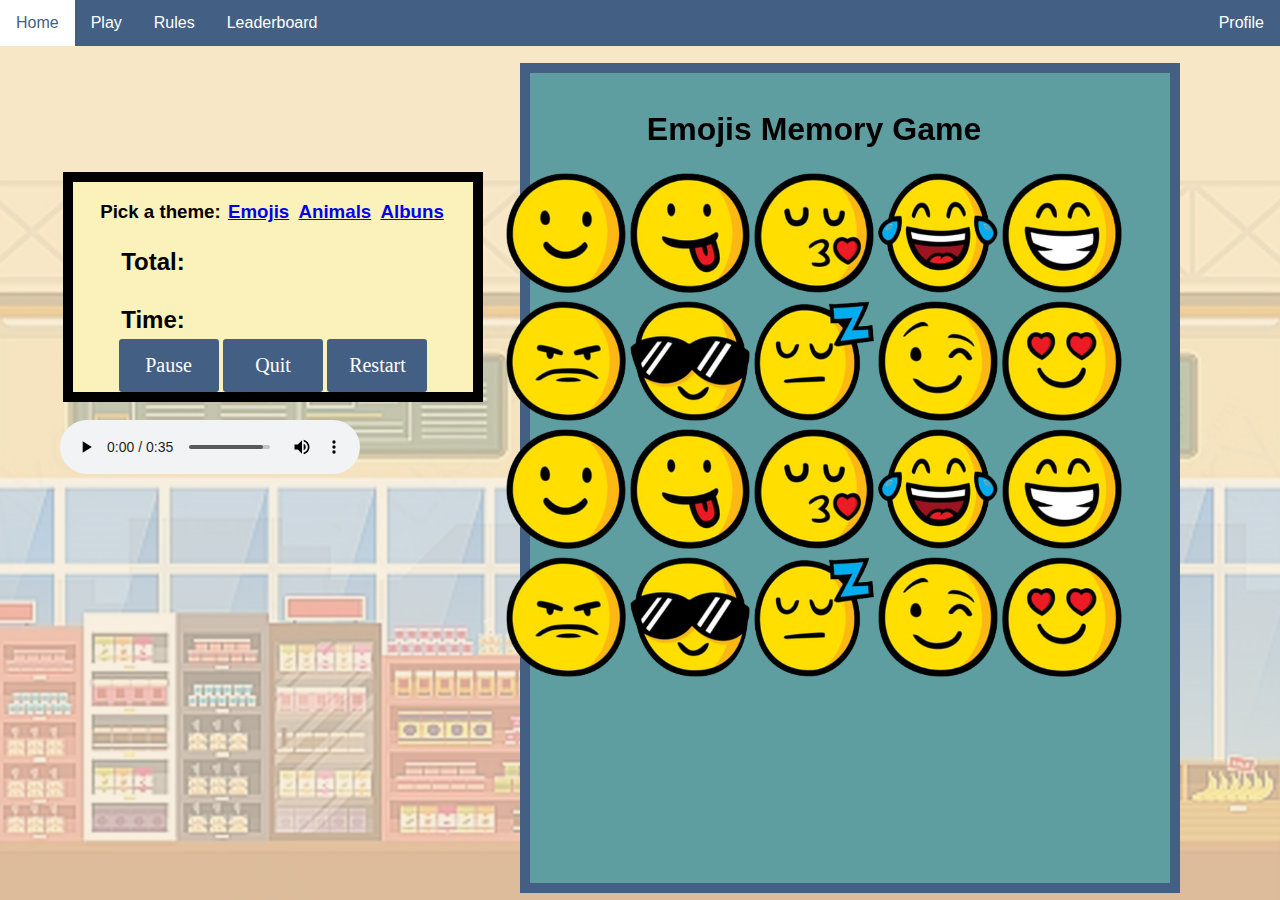
<file: Gameboard.html>
<!DOCTYPE html>
<html lang="en">
    <head>   
        <title>Gameboard</title>   
        <link rel="stylesheet" type="text/css" href="styles/styless.css">
        <link rel="stylesheet" type="text/css" href="styles/position.css">
    </head>

    <body id="GameboardBody">

        <div id="nav">
            <ul class="navbar">
                <li><a href="index.html">Home</a></li>
                <li><a href="Gameboard.html">Play</a></li>
                <li><a href="Rules.html">Rules</a></li>
                <li><a href="Leaderboard.html">Leaderboard</a></li>
                <li id="profile"><a href="Profile.html">Profile</a></li>
            </ul>
        </div>

        <div class="content">
            <div id="contentLeft">
                <div class="index">
                    <h3>Pick a theme:
                    <a href="#emojiBoard">Emojis</a>
                    <a href="#animalBoard">Animals</a>
                    <a href="#albumBoard">Albuns</a>
                    </h3>
                </div>

                <div id="information">
                    <h2>Total:</h2>
                    <h2>Time:</h2>
                </div>

                <div class="controls">
                    <button>Pause</button>
                    <button>Quit</button>
                    <button>Restart</button>
                </div>
            </div>
            <div id="contentRight">
                <div id="prateleira"></div>

                <div id="emojiBoard">
                    <!-- Tabuleiro tem que ser 5x4 por default (nivel 0 de dificuldade) !! -->
                    <h1 id="sybName">Emojis Memory Game</h1>
                    <!-- mudar emojis para ter de varias cores -->
                    <table>
                        <tr>
                            <!-- se nao der mudar para ../ no src-->
                            <td><img src="./media/emoji/1.png" alt="Smiling Emoji"></td>
                            <td><img src="./media/emoji/2.png" alt="Tongue out Emoji"></td>
                            <td><img src="./media/emoji/3.png" alt="Kissing Emoji"></td>
                            <td><img src="./media/emoji/4.png" alt="Cry Laughing Emoji"></td>
                            <td><img src="./media/emoji/5.png" alt="Big Smile Emoji"></td>
                        </tr>
                        <tr>
                            <td><img src="./media/emoji/6.png" alt="Mad Emoji"></td>
                            <td><img src="./media/emoji/7.png" alt="Sunglasses Emoji"></td>
                            <td><img src="./media/emoji/8.png" alt="Sleeping Emoji"></td>
                            <td><img src="./media/emoji/10.png" alt="Winking Emoji"></td>
                            <td><img src="./media/emoji/11.png" alt="In love Emoji"></td>
                        </tr>
                        <tr>
                            <td><img src="./media/emoji/1.png" alt="Smiling Emoji"></td>
                            <td><img src="./media/emoji/2.png" alt="Tongue out Emoji"></td>
                            <td><img src="./media/emoji/3.png" alt="Kissing Emoji"></td>
                            <td><img src="./media/emoji/4.png" alt="Cry Laughing Emoji"></td>
                            <td><img src="./media/emoji/5.png" alt="Big Smile Emoji"></td>
                        </tr>
                        <tr>
                            <td><img src="./media/emoji/6.png" alt="Mad Emoji"></td>
                            <td><img src="./media/emoji/7.png" alt="Sunglasses Emoji"></td>
                            <td><img src="./media/emoji/8.png" alt="Sleeping Emoji"></td>
                            <td><img src="./media/emoji/10.png" alt="Winking Emoji"></td>
                            <td><img src="./media/emoji/11.png" alt="In love Emoji"></td>
                        </tr>
                    </table>
                </div>

                <!--<div id="animalBoard">
                    <h1>Animal Memory Game</h1>
                    <table>
                        <tr>
                            <td><img src="./media/animals/1.png" alt="Squirrel"></td>
                            <td><img src="./media/animals/2.png" alt="Frog"></td>
                            <td><img src="./media/animals/3.png" alt="Rabbit"></td>
                            <td><img src="./media/animals/4.png" alt="Cat"></td>
                            <td><img src="./media/animals/5.png" alt="Dog"></td>
                        </tr>
                        <tr>
                            <td><img src="./media/animals/6.png" alt="Monkey"></td>
                            <td><img src="./media/animals/7.png" alt="Koala"></td>
                            <td><img src="./media/animals/8.png" alt="Sheep"></td>
                            <td><img src="./media/animals/9.png" alt="Panda"></td>
                            <td><img src="./media/animals/10.png" alt="Octopus"></td>
                        </tr>
                        <tr>
                            <td><img src="./media/animals/1.png" alt="Squirrel"></td>
                            <td><img src="./media/animals/2.png" alt="Frog"></td>
                            <td><img src="./media/animals/3.png" alt="Rabbit"></td>
                            <td><img src="./media/animals/4.png" alt="Cat"></td>
                            <td><img src="./media/animals/5.png" alt="Dog"></td>
                        </tr>
                        <tr>
                            <td><img src="./media/animals/6.png" alt="Monkey"></td>
                            <td><img src="./media/animals/7.png" alt="Koala"></td>
                            <td><img src="./media/animals/8.png" alt="Sheep"></td>
                            <td><img src="./media/animals/9.png" alt="Panda"></td>
                            <td><img src="./media/animals/10.png" alt="Octopus"></td>
                        </tr>
                    </table>
                </div>

                <div id="albumBoard">
                    <h1>Album Memory Game</h1>
                    <table>
                        <tr>
                            <td><img src="./media/albuns/1.png" alt="The Dark Side Of The Moon"></td>
                            <td><img src="./media/albuns/2.png" alt="Thriller"></td>
                            <td><img src="./media/albuns/3.png" alt="Rumours"></td>
                            <td><img src="./media/albuns/4.jpg" alt="Sgt Pepper's Lonely Hearts Club Band"></td>
                            <td><img src="./media/albuns/5.jpg" alt="The Eminem Show"></td>

                        </tr>
                        <tr>
                            <td><img src="./media/albuns/6.jpg" alt="Dookie"></td>
                            <td><img src="./media/albuns/7.jpg" alt="Nevermind"></td>
                            <td><img src="./media/albuns/8.png" alt="Like A Virgin"></td>
                            <td><img src="./media/albuns/9.png" alt="Baby One More Time"></td>
                            <td><img src="./media/albuns/10.jpg" alt="Born In The USA"></td>

                        </tr>
                        <tr>
                            <td><img src="./media/albuns/1.png" alt="The Dark Side Of The Moon"></td>
                            <td><img src="./media/albuns/2.png" alt="Thriller"></td>
                            <td><img src="./media/albuns/3.png" alt="Rumours"></td>
                            <td><img src="./media/albuns/4.jpg" alt="Sgt Pepper's Lonely Hearts Club Band"></td>
                            <td><img src="./media/albuns/5.jpg" alt="The Eminem Show"></td>
                        </tr>
                        <tr>
                            <td><img src="./media/albuns/6.jpg" alt="Dookie"></td>
                            <td><img src="./media/albuns/7.jpg" alt="Nevermind"></td>
                            <td><img src="./media/albuns/8.png" alt="Like A Virgin"></td>
                            <td><img src="./media/albuns/9.png" alt="Baby One More Time"></td>
                            <td><img src="./media/albuns/10.jpg" alt="Born In The USA"></td>
                        </tr>
                    </table>
                </div>-->
            </div>
        <br>
        <audio controls>
            <source src="media/sound/exampleSong.mp3" type="audio/mpeg">
            Your browser does not support the audio element.
        </audio>
    </body>
</html>
</file>
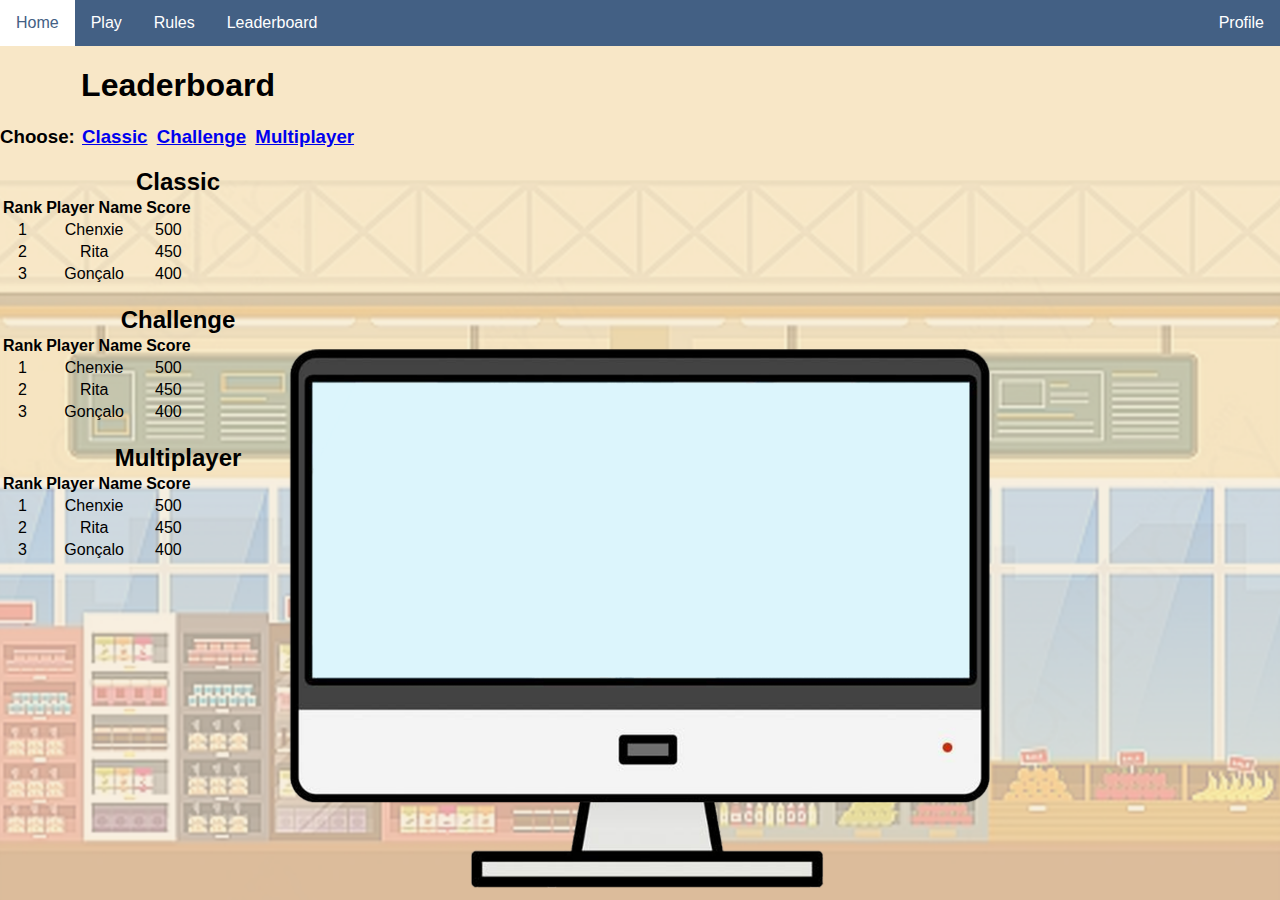
<file: Leaderboard.html>
<!DOCTYPE html>
<html lang="en">
    <head>   
        <title>Leaderboard</title>   
        <link rel="stylesheet" type="text/css" href="styles/styless.css">
        <link rel="stylesheet" type="text/css" href="styles/position.css">
    </head>
    <body>
        <div id="nav">
            <ul class="navbar">
                <li><a href="index.html">Home</a></li>
                <li><a href="Gameboard.html">Play</a></li>
                <li><a href="Rules.html">Rules</a></li>
                <li><a href="Leaderboard.html">Leaderboard</a></li>
                <li id="profile"><a href="Profile.html">Profile</a></li>
            </ul>
        </div>

        <div class="content">
            <h1>Leaderboard</h1>
            <div class="index">
                <h3>Choose:
                <a href="#classicLeaderboard">Classic</a>
                <a href="#challengeLeaderboard">Challenge</a>
                <a href="#multiplayerLeaderboard">Multiplayer</a>
                </h3>
            </div>

            <div class="leaderboard">
                <div id="classicLeaderboard">
                    <h2>Classic</h2>
                    <table>
                        <thead>
                            <tr>
                                <th>Rank</th>
                                <th>Player Name</th>
                                <th>Score</th>
                            </tr>
                        </thead>
                        <tbody>
                            <tr>
                                <td>1</td>
                                <td>Chenxie</td>
                                <td>500</td>
                            </tr>
                            <tr>
                                <td>2</td>
                                <td>Rita</td>
                                <td>450</td>
                            </tr>
                            <tr>
                                <td>3</td>
                                <td>Gonçalo</td>
                                <td>400</td>
                            </tr>
                        </tbody>
                    </table>
                </div>

                <div id="challengeLeaderboard">
                    <h2>Challenge</h2>
                    <table>
                        <thead>
                            <tr>
                                <th>Rank</th>
                                <th>Player Name</th>
                                <th>Score</th>
                            </tr>
                        </thead>
                        <tbody>
                            <tr>
                                <td>1</td>
                                <td>Chenxie</td>
                                <td>500</td>
                            </tr>
                            <tr>
                                <td>2</td>
                                <td>Rita</td>
                                <td>450</td>
                            </tr>
                            <tr>
                                <td>3</td>
                                <td>Gonçalo</td>
                                <td>400</td>
                            </tr>
                        </tbody>
                    </table>
                </div>

                <div id="multiplayerLeaderboard">
                    <h2>Multiplayer</h2>
                    <table>
                        <thead>
                            <tr>
                                <th>Rank</th>
                                <th>Player Name</th>
                                <th>Score</th>
                            </tr>
                        </thead>
                        <tbody>
                            <tr>
                                <td>1</td>
                                <td>Chenxie</td>
                                <td>500</td>
                            </tr>
                            <tr>
                                <td>2</td>
                                <td>Rita</td>
                                <td>450</td>
                            </tr>
                            <tr>
                                <td>3</td>
                                <td>Gonçalo</td>
                                <td>400</td>
                            </tr>
                        </tbody>
                    </table>
                </div>
            </div>
        </div>
        <!-- estatisticas do jogador e ranking varios jogadores -->
    </body>
</html>
</file>
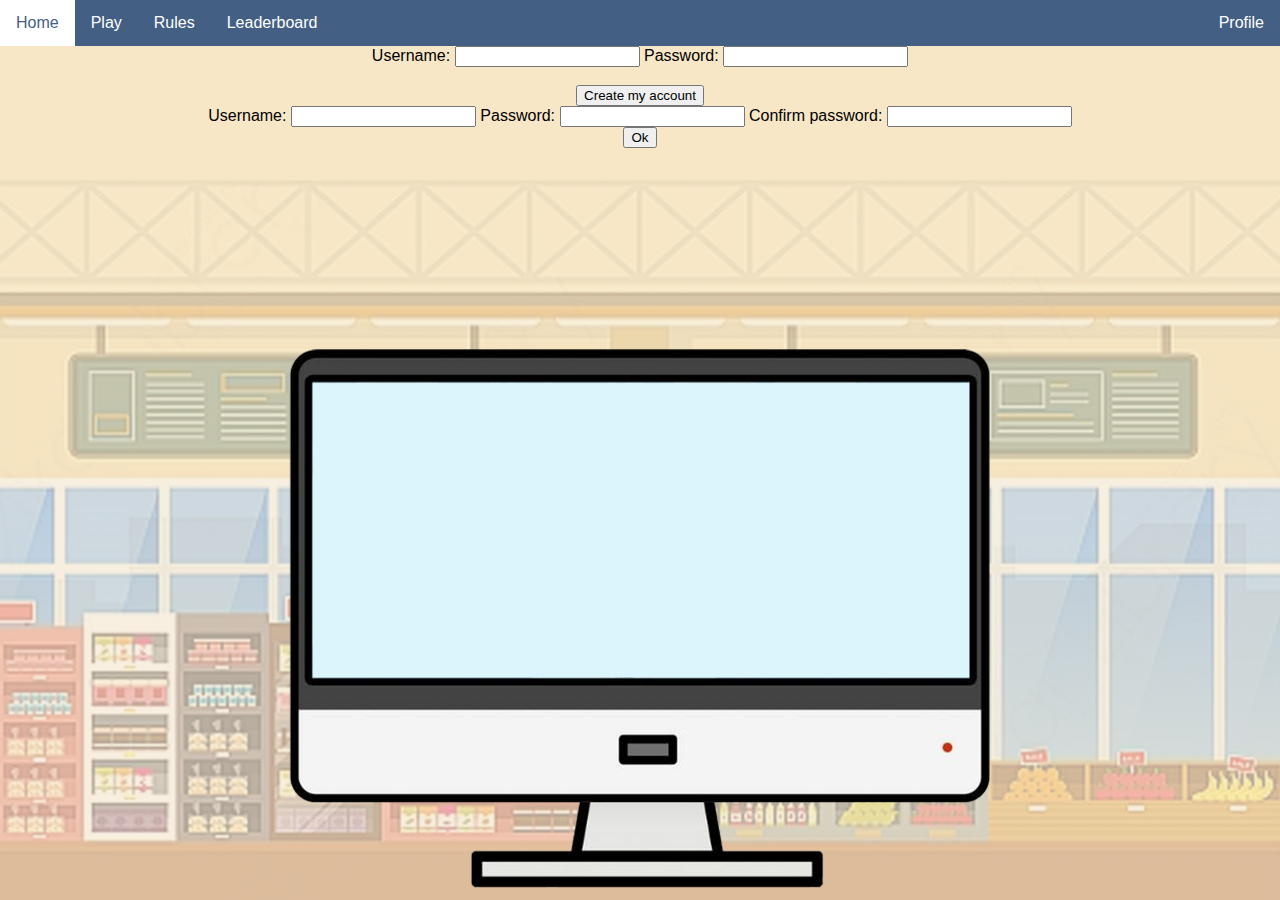
<file: Login.html>
<!DOCTYPE html>
<html lang="en">
    <head>   
        <title>Login</title>   
        <link rel="stylesheet" type="text/css" href="styles/styless.css">
        <link rel="stylesheet" type="text/css" href="styles/position.css">
    </head>
    <body>
        <div id="nav">
            <ul class="navbar">
                <li><a href="index.html">Home</a></li>
                <li><a href="Gameboard.html">Play</a></li>
                <li><a href="Rules.html">Rules</a></li>
                <li><a href="Leaderboard.html">Leaderboard</a></li>
                <li id="profile"><a href="Profile.html">Profile</a></li>
            </ul>
        </div>


        <div id="login">
            <label >Username: </label>
            <input type="text">
            <label>Password: </label>
            <input type="password">
        </div>
        <br>

        <button>Create my account</button>
        <div id="register">
            <label >Username: </label>
            <input type="text">
            <label>Password: </label>
            <input type="password">
            <label>Confirm password: </label>
            <input type="password">
        </div>
        <button>Ok</button>
    </body>
</html>
</file>
<file: styles/styless.css>
/*    general     */

body{
    background-image: url("../media/img/comp.png");
    background-size: 100%;
    background-color: #f8e7c7;
}

#GameboardBody{
    background-image: url("../media/img/backgroundGame.png");
}

#indexBody{
    background-image: url("../media/img/background.png");
    background-size: 100%;
    background-color: #91d4f9;
}
#Hometitle{
    width: 50%;
}

#prateleira{
    width: 50%;
    height: 90%;
    aspect-ratio: 1/1;
    background-color: cadetblue;
    border: 10px solid #436084 ;
}

.controls button{
    width: 100px;
    padding: 5px 20px;
    margin: 0;
    border-radius: 3px; 
    border: 10px solid #436084 ;  
    background-color: #436084;
    color:#fff;
    text-align: center;
    
    font-size: 20px;
    font-family: fantasy;
    
}
.controls button:hover {
    background-color:#fff;
    color: #436084;
    border: 10px solid #88a9cf;
}

#contentLeft{
    border: 10px solid #000;
    background-color: #fbf1ba;
    width: 400px;
    margin-left: 15%;
    margin-top: 30%;
}

h1, h2 {
    font-family: Impact, 'Arial Narrow Bold', sans-serif;
}

h2 {
    margin-bottom: 0;
}

.rules p{
    margin-top: 0;
}

.navbar {
    list-style-type: none;
    position: sticky;
    margin: 0;
    padding: 0;
    overflow: hidden;
    background-color: #436084;
}

.navbar li {
    float: left;
}

.navbar li a {
    display: block;
    color: white;
    text-align: center;
    padding: 14px 16px;
    text-decoration: none;
  }

#profile {
    float: right;
}

.navbar li a:hover{
    color:  #436084;
    background-color: white;
}
.navbar li a.active{
    color:  white;
    background-color: #000;
}


/*    index     */
#indexButton a {
    display: block;
    width: 100px;
    padding: 5px 20px;
    margin: 0;
    border-radius: 3px; 
    border: 10px solid #436084 ;  
    background-color: #436084;
    color:#fff;
    text-align: center;
    text-decoration: none;
    font-size: 50px;
    font-family: fantasy;
}

#indexButton a:hover {
    background-color:#fff;
    color: #436084;
    border: 10px solid #88a9cf;
}


/*    Gameboard     */
#information h2 {
    border: 2px solid 436084;
    border-radius: 5px;
    width: 150px;
    padding: 5px 5px;
}

.index a {
    border: 1px dotted 436084;
    border-radius: 5px;
    padding: 2px 2px;
}

.controls button {
    padding: 5px 5px;
    margin: 0;
    border-radius: 3px; 
    background-color: 436084;
    color: white;
    text-align: center;
}

td img {
    width: 120px;
    height: 120px;
}

/*    Rules     */
.rules {
    border-bottom: 2px solid 436084;
}

/*    Leaderboard     */
/*    Profile     */
</file>
<file: styles/position.css>
body{
    background-attachment: fixed;
    background-position: 0 100%;
    background-repeat: no-repeat;
}

/*#indexBody{
    background-attachment: fixed;
    background-position: 0 100%;
    background-repeat: no-repeat;
*/
#Hometitle{
    position: absolute;
    left: 1%;
    top: 10%;
}
#indexButton {
    position: absolute;
    top: 55%;
    left: 20%;
}

/* Gameboard */

body {
    padding: 0;
    margin: 0;
    text-align: center;
    font-family: 'Roboto', arial;
}

.wrapper {
    display: flex;
    flex-direction: column;
}

#nav {
    position: sticky;
    top: 0;
    z-index: 100;
}

.content{
    float: left;
}

#emojiBoard{
    position: fixed;
    top: 10%;
    right: 155px;
}

#prateleira{
    position: fixed;
    top: 7%;
    right: 100px;
}
</file>
